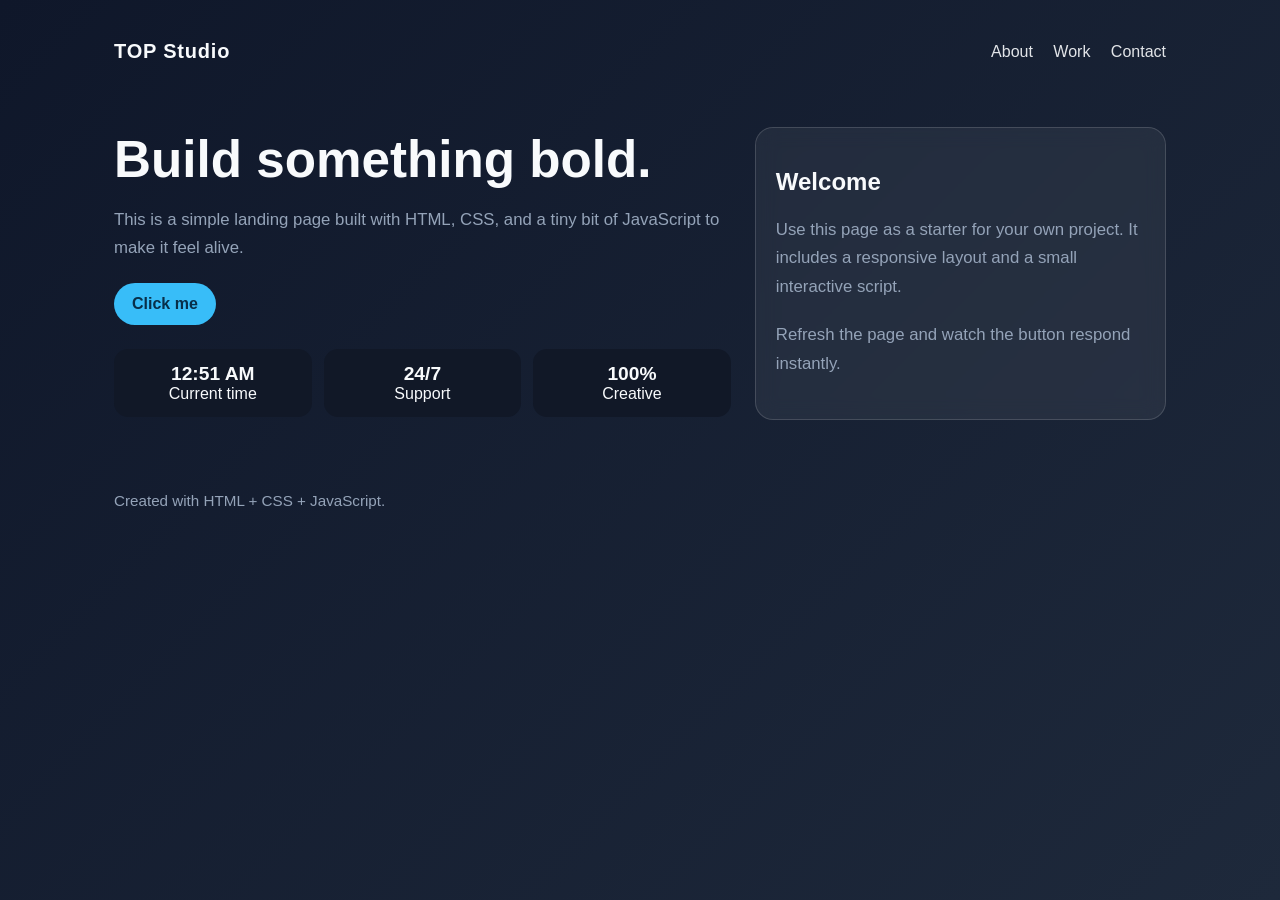
<file: TESTLATERIndex.html>
<!DOCTYPE html>
<html lang="en">
  <head>
    <meta charset="UTF-8" />
    <meta name="viewport" content="width=device-width, initial-scale=1.0" />
    <title>My Landing Page</title>
    <style>
      :root {
        color-scheme: dark;
        --bg: #0f172a;
        --panel: #111827;
        --text: #f8fafc;
        --muted: #94a3b8;
        --accent: #38bdf8;
      }

      * { box-sizing: border-box; }
      body {
        margin: 0;
        font-family: Arial, Helvetica, sans-serif;
        background: linear-gradient(135deg, var(--bg), #1e293b);
        color: var(--text);
        min-height: 100vh;
      }

      .container {
        max-width: 1100px;
        margin: 0 auto;
        padding: 24px;
      }

      header {
        display: flex;
        justify-content: space-between;
        align-items: center;
        padding: 16px 0 32px;
      }

      .brand {
        font-size: 1.25rem;
        font-weight: bold;
        letter-spacing: 0.04em;
      }

      nav a {
        color: var(--text);
        text-decoration: none;
        margin-left: 16px;
        opacity: 0.9;
      }

      .hero {
        display: grid;
        grid-template-columns: 1.2fr 0.8fr;
        gap: 24px;
        align-items: center;
        padding: 32px 0 48px;
      }

      .hero h1 {
        font-size: clamp(2rem, 4vw, 3.2rem);
        margin: 0 0 12px;
      }

      .hero p {
        color: var(--muted);
        font-size: 1.05rem;
        line-height: 1.7;
        margin-bottom: 20px;
      }

      button {
        background: var(--accent);
        color: #082f49;
        border: none;
        padding: 12px 18px;
        border-radius: 999px;
        font-size: 1rem;
        font-weight: 700;
        cursor: pointer;
      }

      .card {
        background: rgba(255,255,255,0.06);
        border: 1px solid rgba(255,255,255,0.15);
        border-radius: 18px;
        padding: 20px;
        backdrop-filter: blur(10px);
      }

      .stats {
        display: grid;
        grid-template-columns: repeat(3, 1fr);
        gap: 12px;
        margin-top: 24px;
      }

      .stat {
        background: var(--panel);
        padding: 14px;
        border-radius: 14px;
        text-align: center;
      }

      .stat strong { display: block; font-size: 1.2rem; }

      .footer {
        padding: 24px 0 8px;
        color: var(--muted);
        font-size: 0.95rem;
      }

      @media (max-width: 760px) {
        .hero { grid-template-columns: 1fr; }
        .stats { grid-template-columns: 1fr; }
      }
    </style>
  </head>
  <body>
    <div class="container">
      <header>
        <div class="brand">TOP Studio</div>
        <nav>
          <a href="#about">About</a>
          <a href="#work">Work</a>
          <a href="#contact">Contact</a>
        </nav>
      </header>

      <section class="hero">
        <div>
          <h1>Build something bold.</h1>
          <p>This is a simple landing page built with HTML, CSS, and a tiny bit of JavaScript to make it feel alive.</p>
          <button id="ctaBtn">Click me</button>
          <div class="stats">
            <div class="stat"><strong id="time">--:--</strong>Current time</div>
            <div class="stat"><strong>24/7</strong>Support</div>
            <div class="stat"><strong>100%</strong>Creative</div>
          </div>
        </div>

        <div class="card" id="about">
          <h2>Welcome</h2>
          <p>Use this page as a starter for your own project. It includes a responsive layout and a small interactive script.</p>
          <p>Refresh the page and watch the button respond instantly.</p>
        </div>
      </section>

      <div class="footer" id="contact">Created with HTML + CSS + JavaScript.</div>
    </div>

    <script>
      const button = document.getElementById('ctaBtn');
      const timeEl = document.getElementById('time');

      button.addEventListener('click', () => {
        button.textContent = 'You clicked it!';
        button.style.transform = 'scale(1.04)';
        setTimeout(() => {
          button.textContent = 'Click me';
          button.style.transform = 'scale(1)';
        }, 1200);
      });

      function updateTime() {
        const now = new Date();
        timeEl.textContent = now.toLocaleTimeString([], { hour: '2-digit', minute: '2-digit' });
      }

      updateTime();
      setInterval(updateTime, 1000);
    </script>
  </body>
</html>
</file>
